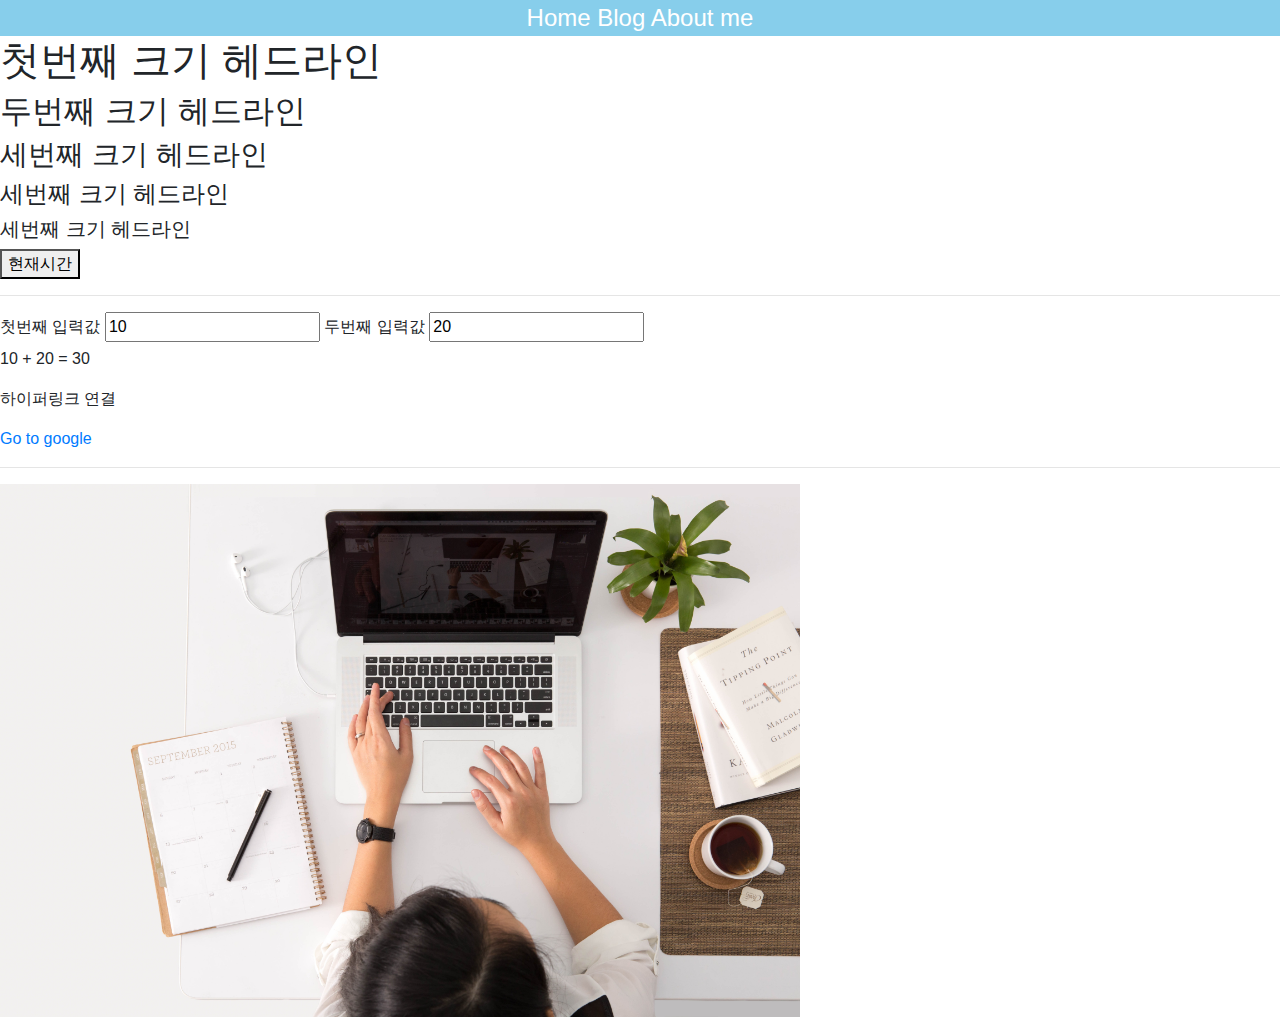
<file: index.html>
<!DOCTYPE html>
<html lang="ko">
<head>
    <meta charset="UTF-8">
    <title>웹사이트 만들기</title>
    <link href="./practice.css" rel="stylesheet" type="text/css">

    <script type="text/javascript" src="./add_two_numbers.js"></script>
    <script type="text/javascript" src="./what_time_is_it.js"></script>

    <!-- <link rel="stylesheet" href="https://cdn.jsdelivr.net/npm/bootstrap@4.6.2/dist/css/bootstrap.min.css" integrity="sha384-xOolHFLEh07PJGoPkLv1IbcEPTNtaed2xpHsD9ESMhqIYd0nLMwNLD69Npy4HI+N" crossorigin="anonymous"> -->
    <link href="./bootstrap4/css/bootstrap.min.css" rel="stylesheet" type="text/css">
</head>
<body>
    <nav>
        <a href="./index.html">Home</a>
        <a href="./blog_list.html">Blog</a>
        <a href="./about_me.html">About me</a>
    </nav>    

    <h1>첫번째 크기 헤드라인</h1>
    <h2>두번째 크기 헤드라인</h2>
    <h3>세번째 크기 헤드라인</h3>
    <h4>세번째 크기 헤드라인</h4>
    <h5>세번째 크기 헤드라인</h5>

    <button onclick="whatTimeIsIt()">현재시간</button>
    <hr>

    <label for="inputA">첫번째 입력값</label>
    <input id="inputA" value=10 onkeyup="doSomething()">

    <label for="inputB">두번째 입력값</label>
    <input id="inputB" value=20 onkeyup="doSomething()">

    <p>
        <span id="valueA">10</span> + <span id="valueB">20</span> = <span id="valueC">30</span>
    </p>
    

    <p>하이퍼링크 연결</p>
    <a href="https://google.com">Go to google</a>
    <hr>
    <img src="./images/notebook.jpg" width="800px">

    <script src="https://cdn.jsdelivr.net/npm/jquery@3.5.1/dist/jquery.slim.min.js" integrity="sha384-DfXdz2htPH0lsSSs5nCTpuj/zy4C+OGpamoFVy38MVBnE+IbbVYUew+OrCXaRkfj" crossorigin="anonymous"></script>
    <script src="https://cdn.jsdelivr.net/npm/bootstrap@4.6.2/dist/js/bootstrap.bundle.min.js" integrity="sha384-Fy6S3B9q64WdZWQUiU+q4/2Lc9npb8tCaSX9FK7E8HnRr0Jz8D6OP9dO5Vg3Q9ct" crossorigin="anonymous"></script>
</body>
</html>
</file>
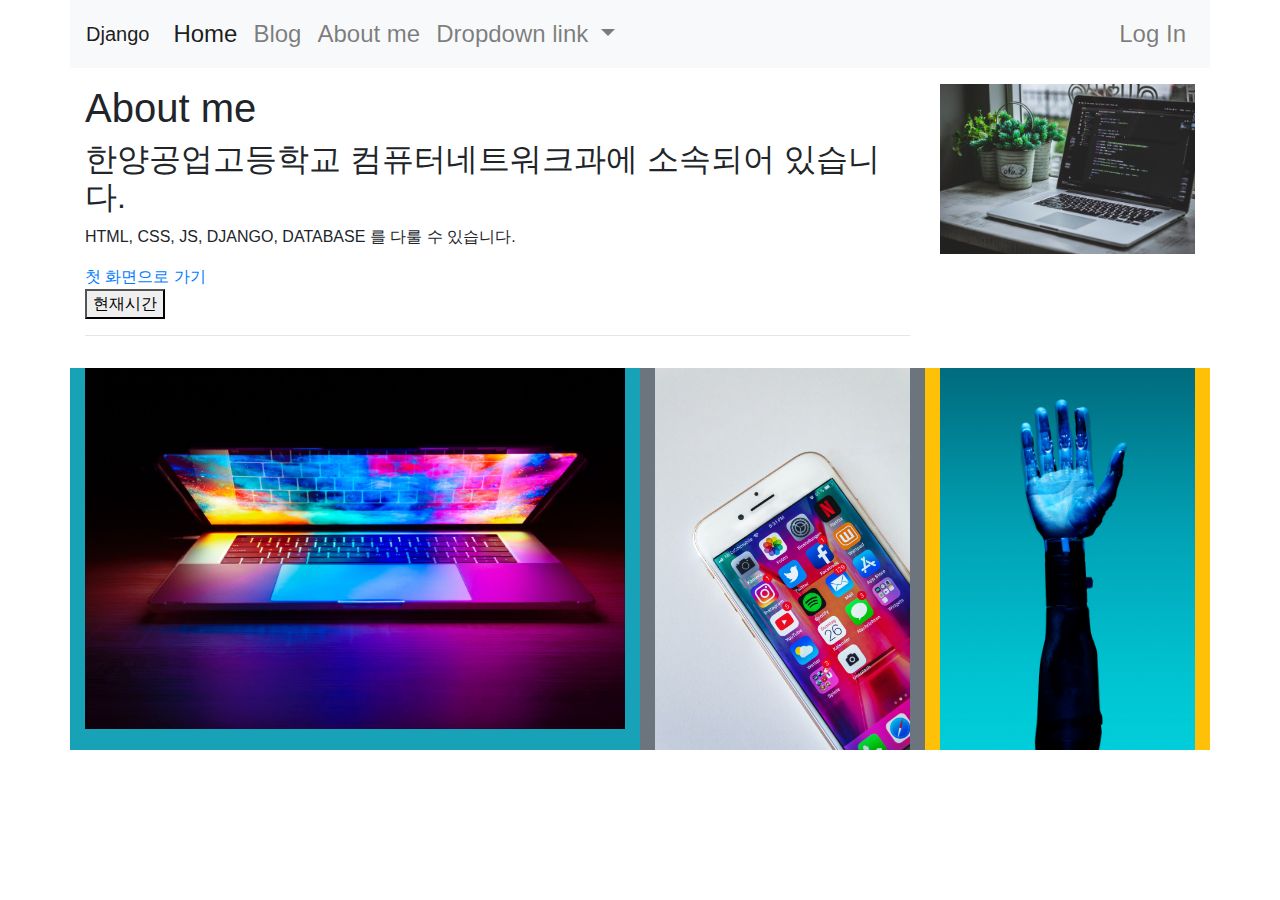
<file: about_me.html>
<!DOCTYPE html>
<html lang="ko">
<head>
    <meta charset="UTF-8">
    <title>About me | 웹사이트 만들기</title>
    <link href="./practice.css" rel="stylesheet" type="text/css">
    <script type="text/javascript" src="./what_time_is_it.js"></script>
    <link href="./bootstrap4/css/bootstrap.min.css" rel="stylesheet" type="text/css">
</head>
<body>
    <nav class="navbar navbar-expand-lg navbar-light bg-light container">
        <a class="navbar-brand" href="#">Django</a>
        <button class="navbar-toggler" type="button" data-toggle="collapse" data-target="#navbarNavDropdown" aria-controls="navbarNavDropdown" aria-expanded="false" aria-label="Toggle navigation">
          <span class="navbar-toggler-icon"></span>
        </button>
        <div class="collapse navbar-collapse" id="navbarNavDropdown">
          <ul class="navbar-nav">
            <li class="nav-item active">
              <a class="nav-link" href="./index.html">Home <span class="sr-only">(current)</span></a>
            </li>
            <li class="nav-item">
              <a class="nav-link" href="./blog_list.html">Blog</a>
            </li>
            <li class="nav-item">
              <a class="nav-link" href="./about_me.html">About me</a>
            </li>
            <li class="nav-item dropdown">
              <a class="nav-link dropdown-toggle" href="#" role="button" data-toggle="dropdown" aria-expanded="false">
                Dropdown link
              </a>
              <div class="dropdown-menu">
                <a class="dropdown-item" href="#">Action</a>
                <a class="dropdown-item" href="#">Another action</a>
                <a class="dropdown-item" href="#">Something else here</a>
              </div>
            </li>
          </ul>
          <ul class="navbar-nav ml-auto"> <!---ml-auto : 왼쪽 마진 최대로 설정-->
            <li class="nav-item">
                <a class="nav-link" href="#">Log In</a>
            </li>
          </ul>
        </div>
      </nav>

    <div class="container">
        <div class="row my-3"> <!-- Grid는 12 구역으로 나뉘어 있음-->
            <div class="col-9"> 
                <h1>About me</h1>
                <h2>한양공업고등학교 컴퓨터네트워크과에 소속되어 있습니다.</h2>
                
                <p>HTML, CSS, JS, DJANGO, DATABASE 를 다룰 수 있습니다.</p>
                <a href="index.html">첫 화면으로 가기</a><br>
                <button onclick="whatTimeIsIt()">현재시간</button>
                <hr>
            </div>
            <div class="col-3">
                <img src="./images/coding.jpg" width="800px" class="img-fluid">
            </div> 
        </div>
    </div>

    <div class="container"> <!-- Grid는 12 구역으로 나뉘어 있음-->
        <div class="row">
            <div class="col-sm col-lg-6 bg-info">
                <img src="./images/image1.jpg" class="img-fluid">
            </div>
            <div class="col-sm col-lg-3 bg-secondary">
                <img src="./images/image2.jpg" class="img-fluid">
            </div>
            <div class="col-sm col-lg-3 bg-warning">
                <img src="./images/image3.jpg" class="img-fluid">
            </div>
        </div>
    </div>

    <script src="https://cdn.jsdelivr.net/npm/jquery@3.5.1/dist/jquery.slim.min.js" integrity="sha384-DfXdz2htPH0lsSSs5nCTpuj/zy4C+OGpamoFVy38MVBnE+IbbVYUew+OrCXaRkfj" crossorigin="anonymous"></script>
    <script src="https://cdn.jsdelivr.net/npm/bootstrap@4.6.2/dist/js/bootstrap.bundle.min.js" integrity="sha384-Fy6S3B9q64WdZWQUiU+q4/2Lc9npb8tCaSX9FK7E8HnRr0Jz8D6OP9dO5Vg3Q9ct" crossorigin="anonymous"></script>
</body>
</html>
</file>
<file: practice.css>
nav {background-color: skyblue; font-size:150%; text-align: center;}
nav a {color:white}
</file>
